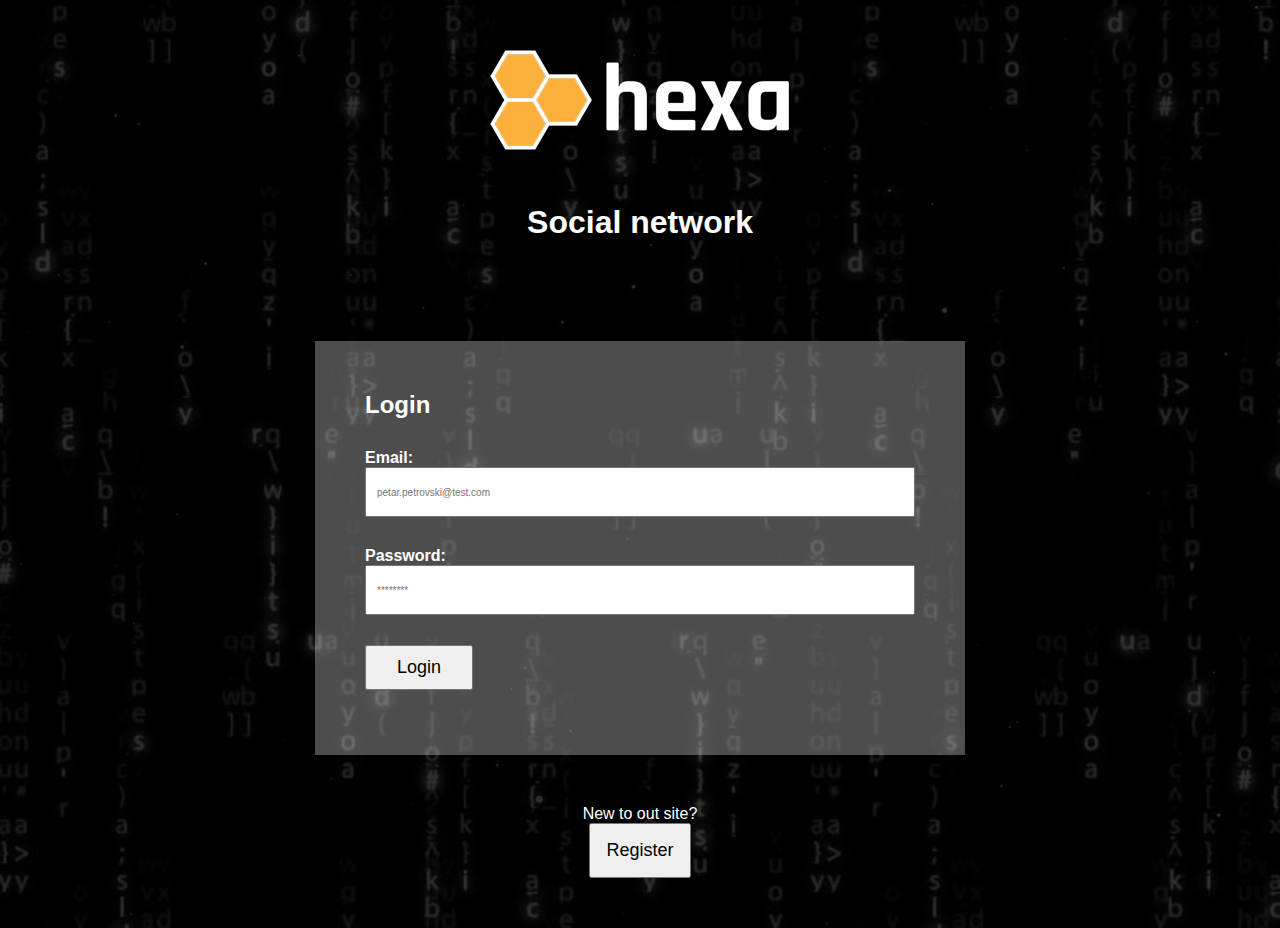
<file: SocialNetwork-main/index.html>
<!DOCTYPE html>
<html>
<head>
    <meta charset="utf-8">
    <meta name="viewport" content="width-device-width, initial-scale=1">
    <title>Hexa</title>
    <link rel="stylesheet" href="style.css">
</head>
<body>
    <div class="logo">
        <img src="img/logo.png">
    </div>

    <h1>Social network</h1>


    <div class="main-wrapper">
        <form id="loginform">
            <h2>Login</h2>


            <div>
                <label>Email: </label>
                <input type="email" name="email" id="login_email" placeholder="petar.petrovski@test.com">
            </div>

            <div>
                <label>Password: </label>
                <input type="password" name="password" id="login_password" placeholder="********">
            </div>

            <div>
                <button>Login</button>
            </div>
        </form>
    </div>

    <div class="no-acc-register">
        <p>New to out site?</p>
        <button id="register">Register</button>
    </div>

    <div class="custom-modal">
        <button id="closeModal">X</button>
        <form id="registrationForm">
            <h2>Register</h2>

            <div>
                <label for="username">Username: </label>
                <input type="text" name="username" id="username" placeholder="petar.petrovski">
            </div>

            <div>
                <label for="email">Email: </label>
                <input type="text" name="register_email" id="email" placeholder="petar.petrovski@test.com">
            </div>

            <div>
                <label for="password">Password: </label>
                <input type="password" name="register_password" id="password" placeholder="********">
            </div>

            <div>
                <label for="repeat_password">Repeat Password: </label>
                <input type="password" name="repeat_password" id="repeat_password" placeholder="********">
            </div>

            <div>
                <button>
                    Register!
                </button>
            </div>

        </form>
    </div>
    <script src="js/Validator.js"></script>
    <script src="js/Session.js"></script>
    <script src="js/User.js"></script>
    <script src="js/app.js"></script>
</body>
</html>
</file>
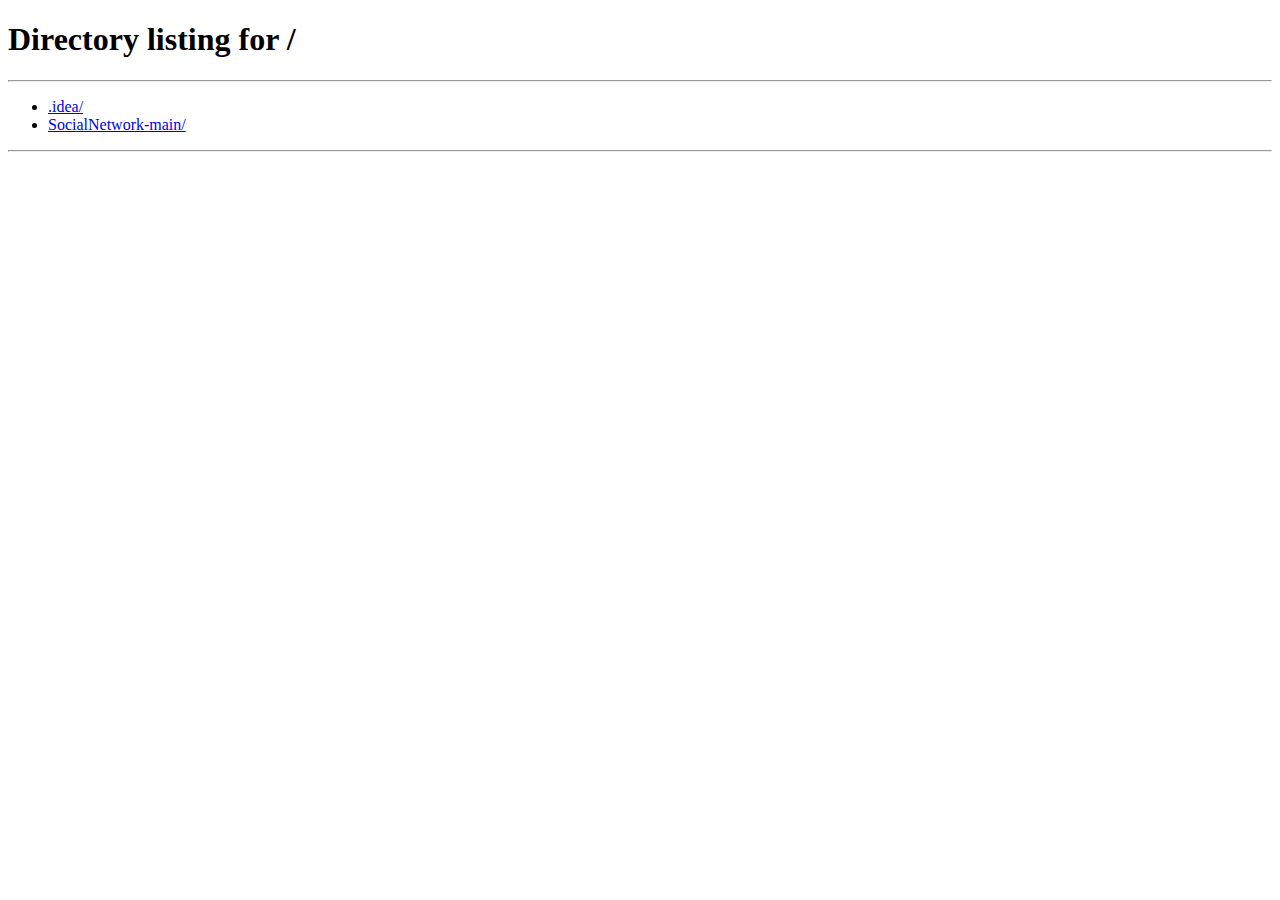
<file: SocialNetwork-main/hexa.html>
<!DOCTYPE html>
<html>
<head>
    <meta charset="utf-8">
    <meta name="viewport" content="width=device-width, initial-scale=1">
    <link href="https://cdn.jsdelivr.net/npm/bootstrap@5.3.0-alpha1/dist/css/bootstrap.min.css" rel="stylesheet" integrity="sha384-GLhlTQ8iRABdZLl6O3oVMWSktQOp6b7In1Zl3/Jr59b6EGGoI1aFkw7cmDA6j6gD" crossorigin="anonymous">
    <link rel="stylesheet" href="style.css">
    <title>Hexa</title>
</head>
<body>

<div class = "container">

    <div class="row">

        <div class="col-md-3">
            <div class="inner-container left-side">
                <img src="img/profile.jpg" class="profile">

                <p><b id="username"></b></p>
                <p id="email"></p>
                <button id="editAccount">Edit Account</button>
                <button id="logout">Logout</button>
            </div>
        </div>

        <div class="col-md-9">
            <div class="inner-container right-side">
                <form id="postForm">
                    <textarea id="postContent" placeholder="Write something and share..."></textarea>
                    <button>Post</button>
                </form>

                <div id="allPostsWrapper"></div>

            </div>
        </div>

    </div>

</div>

<div class="custom-modal">
    <button id="closeModal">X</button>
    <form id="editForm">
        <h2>Edit your profile</h2>

        <div>
            <label for="edit_username">Username: </label>
            <input type="text" name="edit_username" id="edit_username" placeholder="petar.petrovski">
        </div>

        <div>
            <label for="edit_email">Email: </label>
            <input type="text" name="edit_email" id="edit_email" placeholder="petar.petrovski@test.com">
        </div>

        <div>
            <button>Edit</button>
        </div>
    </form>

        <hr>

        <button id="deleteProfile">Delete Profile</button>
</div>






<script src="js/Session.js"></script>
<script src="js/User.js"></script>
<script src="js/Post.js"></script>
<script src="js/hexa.js"></script>

</body>

</html>
</file>
<file: SocialNetwork-main/style.css>
*{
    margin: 0;
    padding: 0;
    box-sizing: border-box;
}

body{
    font-family: sans-serif;
    padding: 50px;
    background-image: url("img/bg.jpg");
    color: #fff;
    background-size: cover;
    box-shadow: rgba(0, 0, 0, 0.8) 0 0 0 10000px inset;
}

h1{
    text-align: center;
    margin-bottom: 100px;
}

h2{
    margin-bottom: 15px;
}
button {
    cursor: pointer;
}

.logo{
    text-align: center;
    margin-bottom: 50px;
}

.main-wrapper{
    max-width: 650px;
    margin: auto;
    background-color: rgba(255, 255, 255, 0.3);
    padding: 50px;
}
form div{
    padding: 15px 0;
}
form div label{
    display: block;
    font-weight: bold;
    font-size: 16px;

}

form div input{
    height: 50px;
    width: 100%;
    font-size: 10px;
    padding: 0 10px;
}

form div button{
    padding: 10px 30px;
    font-size: 18px;
}
form ul{
    list-style: none;
}

form ul li{
    color: red;

}

.no-acc-register{
    text-align: center;
    margin-top:50px;
}
.no-acc-register button{
    padding: 15px;
    font-size: 18px;
}
.no-acc-register p{

}

.custom-modal{
    display: none;
    background-color: black;
    box-shadow: rgba(255, 255, 255, 0.8) 0 0 1000px 1000px;
    max-width: 650px;
    margin: auto;
    padding: 50px;
    position: absolute;
    top: 10%;
    left: 0;
    right: 0;
    width: 100%;
}

.custom-modal button#closeModal{
    height: 20px;
    width: 20px;
    color: white;
    background-color: transparent;
    border: 0;
    font-size: 25px;
    position: absolute;
    right: 30px;
    top:30px;

}

.inner-container {
    border: 1px solid green;
    padding: 15px;
}

.inner-container.left-side{
    text-align: center;
}

.inner-container img.profile{
    width: 70%;
    border-radius: 50%;
    display: block;
    margin: auto;
    border: 5px solid white;
    margin-bottom: 20px;
}

.inner-container.right-side form{
    display: flex;
    height: 100px;
}

.inner-container.right-side form textarea{
    width: 85%;
    border: 0;
    padding: 10px;
    resize: none;
    outline-color: green;
}
.inner-container.right-side form button{
    width: 15%;
    border: 0;

}

#deleteProfile{
    border : 2px solid red;
    color: red;
    padding: 5px 15px;
}

#allPostsWrapper .single-post{
    background-color: #eaeaea;
    padding: 15px;
    margin-top: 15px;
    color: #000;
}

#allPostsWrapper .single-post .post-content{
    padding-bottom : 10px;
    border-bottom : 1px solid black;
    margin-bottom: 10px;
    font-size: 22px;
}

#allPostsWrapper .single-post .post-actions{
    display: flex;
    justify-content: space-between;
    color: grey;
}

#allPostsWrapper .single-post .post-actions div button.like-btn{
    background-image: url("img/like.png");
    padding: 5px 15px 5px 40px;
    background-repeat: no-repeat;
    background-position: 10px;
    border: 0;
}

#allPostsWrapper .single-post .post-actions div button.comment-btn{
    background-image: url("img/comment.png");
    padding: 5px 15px 5px 40px;
    background-repeat: no-repeat;
    background-position: 10px;
    border: 0;
}

#allPostsWrapper .single-post .post-actions div button.remove-btn{
    border-color: red;
    color: red;
    padding: 5px 15px;

}

#allPostsWrapper .single-post .post-comments form{
    height: 30px;
    margin-top: 15px;
}
#allPostsWrapper .single-post .post-comments form input{
    width: 85%;
    padding: 0 10px;
}
#allPostsWrapper .single-post .post-comments form button {
    width: 15%;
    background-color: grey;
}

#allPostsWrapper .single-post .post-comments {
    display: none;
}
</file>
